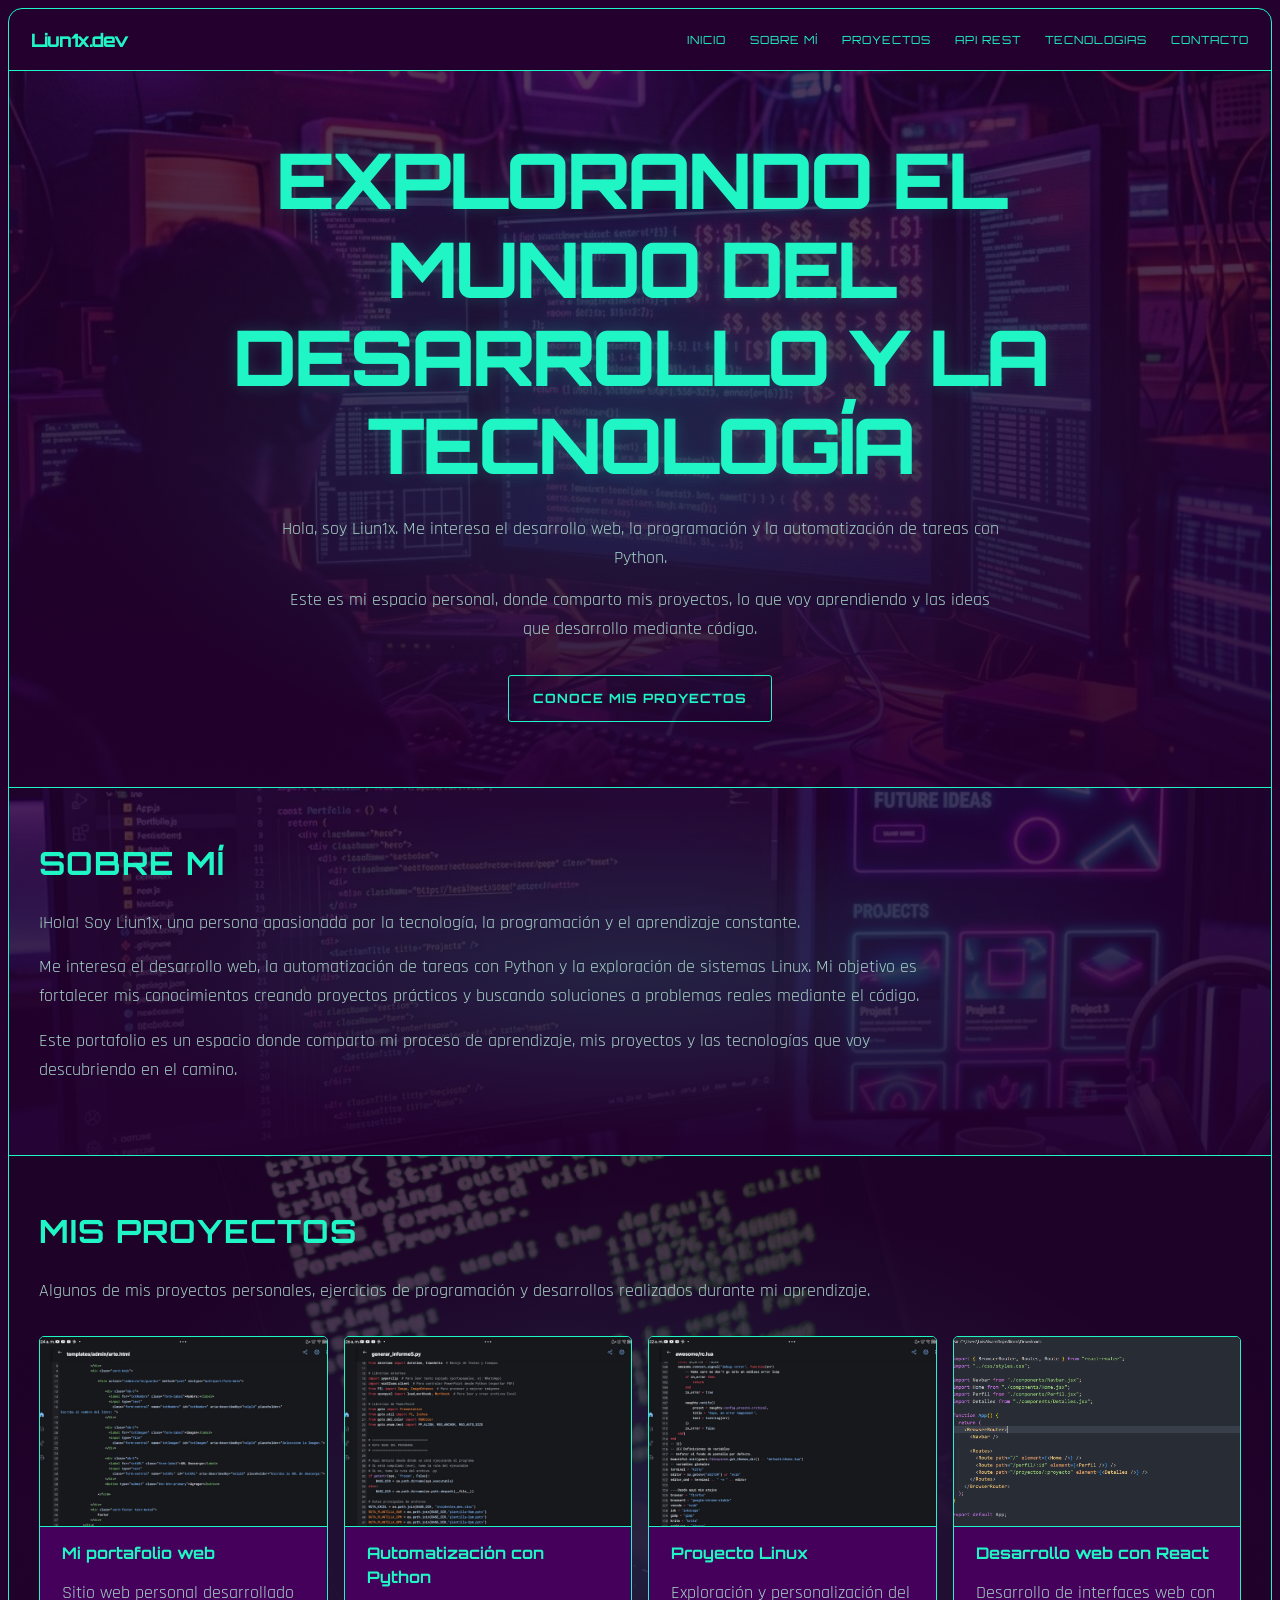
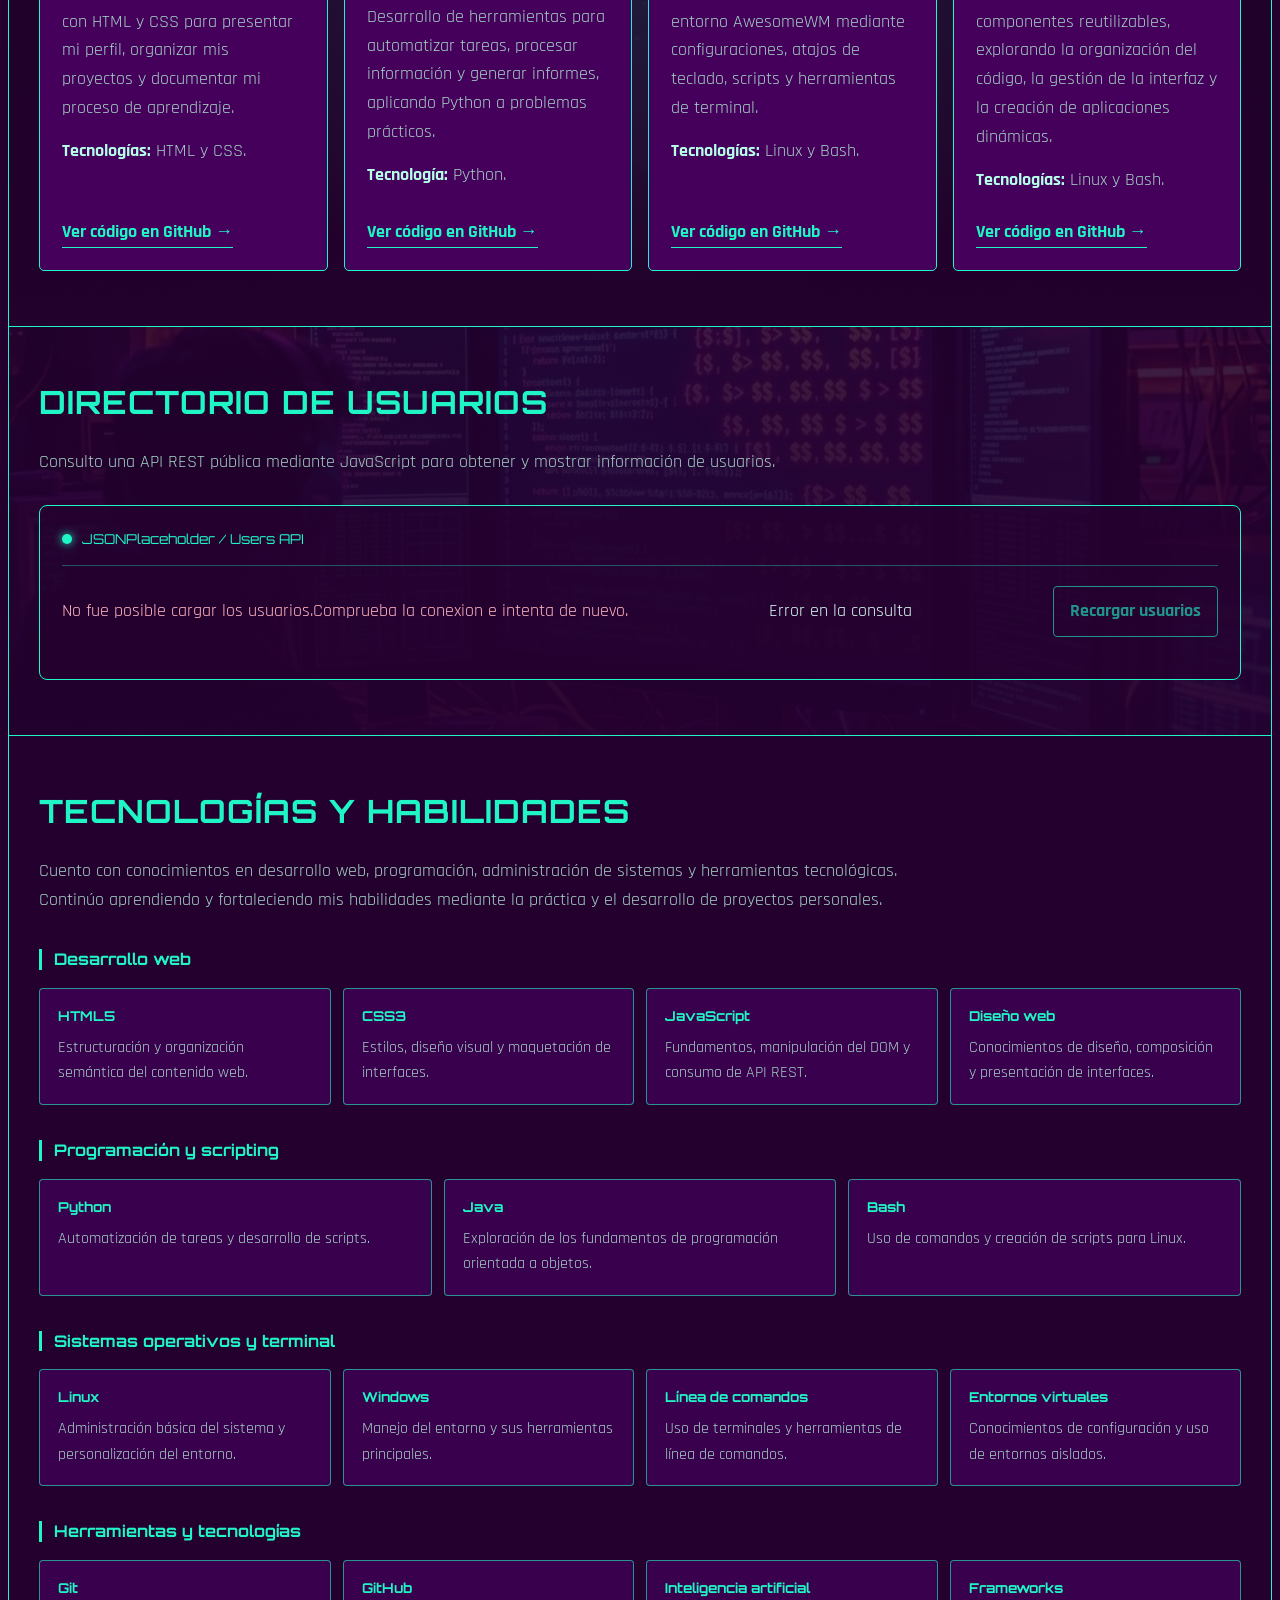
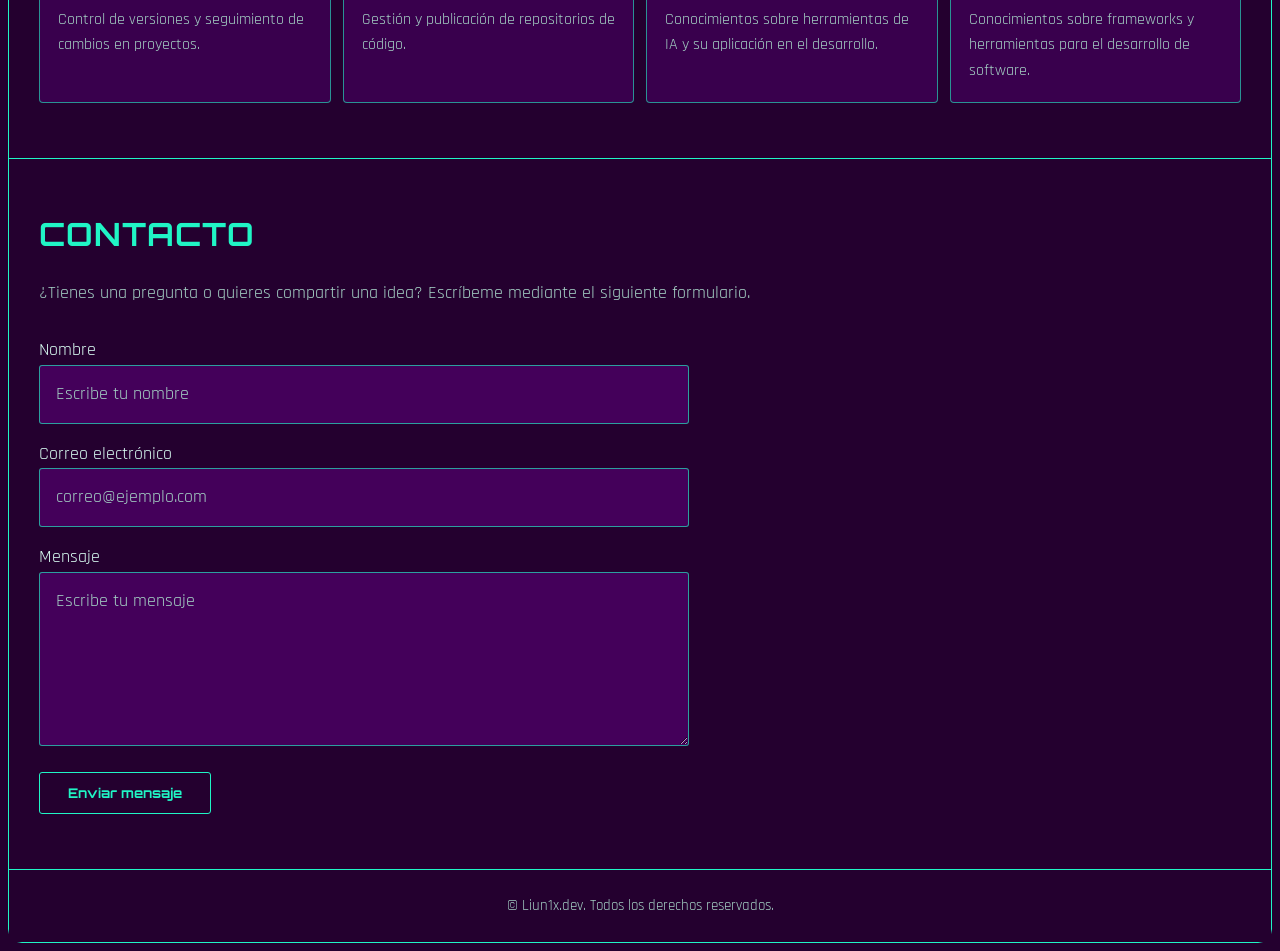
<file: index.html>
<!DOCTYPE html>
<html lang="es">
<head>
    <meta charset="UTF-8">
    <meta name="viewport" content="width=device-width, initial-scale=1.0">

    <!-- El titulo aparece en la pestaña del navegador -->
    <title>Liun1x.dev | Portafolio WEB</title>

    <!-- Esta sera la conexion con la hoja de estilo -->
    <link rel="stylesheet" href="css/styles.css">
</head>
<body>

    <!-- Aqui encontrare el encabezado y el menu de navegacion -->
    <header>
        <nav>
            <!-- Aqui estara el nmmbre que identifica mi portafolio -->
            <div class="logo">Liun1x.dev</div>

            <!-- Aqui estaran los enlaces para moverme entre las secciones del proyecto -->
            <ul class="nav-links">
                <li><a href="#inicio">Inicio</a></li>
                <li><a href="#sobre-mi">Sobre mí</a></li>
                <li><a href="#proyectos">Proyectos</a></li>
                <li><a href="#usuarios-api">API REST</a></li>
                <li><a href="#habilidades">Tecnologias</a></li>
                <li><a href="#contacto">Contacto</a></li>
            </ul>
        </nav>
    </header>

    <!-- Este sera el contenido del portafolio -->
    <main>

        <!-- En esta seccion ira la presentacion inicial -->
        <section id="inicio">
            <h1>Explorando el mundo del desarrollo y la tecnología</h1>

            <p>
                Hola, soy Liun1x. Me interesa el desarrollo web,
                la programación y la automatización de tareas con Python.
            </p>

            <p>
                Este es mi espacio personal, donde comparto mis proyectos,
                lo que voy aprendiendo y las ideas que desarrollo mediante código.
            </p>

            <!-- Enlace que llevara a mis proyectos :) -->
            <a href="#proyectos">Conoce mis proyectos</a>
        </section>

        <!-- Esta seccion llevara info sobre mi -->
        <section id="sobre-mi">
            <h2>Sobre mí</h2>
            <p>
                ¡Hola! Soy Liun1x, una persona apasionada por la tecnología,
                la programación y el aprendizaje constante.
            </p>
            <p>
                Me interesa el desarrollo web, la automatización de tareas 
                con Python y la exploración de sistemas Linux. Mi objetivo
                es fortalecer mis conocimientos creando proyectos prácticos
                y buscando soluciones a problemas reales mediante el código.
            </p>
            <p>
                Este portafolio es un espacio donde comparto mi proceso
                de aprendizaje, mis proyectos y las tecnologías que voy
                descubriendo en el camino.
            </p>
            
        </section>

        <!-- Aqui presento los proyectos que he realizado o estoy desarrollando -->
        <section id="proyectos" class="seccion">
            <h2>Mis proyectos</h2>

            <p>
                Algunos de mis proyectos personales, ejercicios de programación
                y desarrollos realizados durante mi aprendizaje.
            </p>

            <!-- Aqui vere el contenedor de las tarjetas del proyecto -->
            <div class="proyectos-grid">

                <!-- Primera tarjeta portafolio -->
                <article class="proyecto-card">
                    <img
                        class="proyecto-imagen"
                        src="img/arte-htm.jpeg"
                        alt="Vista previa de mi portafolio web"
                        loading="lazy"
                    >

                    <h3>Mi portafolio web</h3>

                    <p>
                        Sitio web personal desarrollado con HTML y CSS para presentar mi perfil, organizar mis proyectos y documentar mi proceso de aprendizaje.
                    </p>

                    <p>
                        <strong>Tecnologías:</strong> HTML y CSS.
                    </p>

                    <!-- Mi repositorio -->
                    <a href="https://github.com/b2bto"
                       target="_blank"
                       rel="noopener noreferrer">
                        Ver código en GitHub →
                    </a>
                </article>

                <!-- Segunda tarjeta ejercicios de Python -->
                 <article class="proyecto-card">
                    <img
                        class="proyecto-imagen"
                        src="img/autoinforme-py.jpeg"
                        alt="Vista previa de mi portafolio web"
                        loading="lazy"
                    >
                    
                    <h3>Automatización con Python</h3>

                    <p>
                        Desarrollo de herramientas para automatizar tareas, procesar información y generar informes, aplicando Python a problemas prácticos.
                    </p>

                    <p>
                        <strong>Tecnología:</strong> Python.
                    </p>

                    <a href="https://github.com/b2bto/Auto-Informe.git"
                       target="_blank"
                       rel="noopener noreferrer">
                        Ver código en GitHub →
                    </a>
                </article>

                <!-- Tercera tarjeta proyecto a desarrollar -->
                <article class="proyecto-card">
                    <img
                        class="proyecto-imagen"
                        src="img/awesome-rc-lua.jpeg"
                        alt="Vista previa de mi portafolio web"
                        loading="lazy"
                    >
                    <h3>Proyecto Linux</h3>

                    <p>
                        Exploración y personalización del entorno AwesomeWM mediante configuraciones, atajos de teclado, scripts y herramientas de terminal.
                    </p>

                    <p>
                        <strong>Tecnologías:</strong> Linux y Bash.
                    </p>

                    <a href="https://github.com/b2bto/Awesome-WM.git">
                        Ver código en GitHub →
                    </a>
                </article>

                <!-- Cuarta tarjeta proyecto en REACT -->
                <article class="proyecto-card">
                    <img
                        class="proyecto-imagen"
                        src="img/App-jsx.png"
                        alt="Vista previa de mi portafolio web actualizado en reac"
                        loading="lazy"
                    >
                    <h3>Desarrollo web con React</h3>

                    <p>
                        Desarrollo de interfaces web con componentes reutilizables, explorando la organización del código, la gestión de la interfaz y la creación de aplicaciones dinámicas.
                    </p>

                    <p>
                        <strong>Tecnologías:</strong> Linux y Bash.
                    </p>

                    <a href="https://github.com/b2bto/Liun1x.dev-react.git">
                        Ver código en GitHub →
                    </a>
                </article>

            </div>
        </section>
        
        <!-- Taller consumo de API -->
        <section id="usuarios-api" class="seccion">
            <h2>Directorio de usuarios</h2>

            <p class="seccion-descripcion">
                Consulto una API REST pública mediante JavaScript
                para obtener y mostrar información de usuarios.
            </p>

            <div class="api-panel">
                <div class="api-encabezado">
                    <span class="api-indicador"></span>
                    <span>JSONPlaceholder / Users API</span>
                </div>

                <div class="api-resumen">
                    <p id="estado" aria-live="polite">
                        Preparando consulta...
                    </p>

                    <p id="contador">
                        Esperando usuarios...
                    </p>

                    <button id="btn-recargar-usuario" type="button">
                        Recargar usuarios
                    </button>
                </div>

                <div id="usuarios"
                    class="usuarios-grid"
                    aria-busy="true">
                </div>
            </div>
        </section>



        <!-- Seccion para organizo los conocimientos -->
        <section id="habilidades" class="seccion">
            <h2>Tecnologías y habilidades</h2>

            <p class="seccion-descripcion">
                Cuento con conocimientos en desarrollo web, programación,
                administración de sistemas y herramientas tecnológicas.
                Continúo aprendiendo y fortaleciendo mis habilidades mediante
                la práctica y el desarrollo de proyectos personales.
            </p>

            <!-- Lenguaje y herramientas relacionados con la web -->
            <div class="categoria-habilidades">
                <h3>Desarrollo web</h3>

                <div class="habilidades-grid">
                    <article class="habilidad-card">
                        <h4>HTML5</h4>
                        <p>Estructuración y organización semántica del contenido web.</p>
                    </article>

                    <article class="habilidad-card">
                        <h4>CSS3</h4>
                        <p>Estilos, diseño visual y maquetación de interfaces.</p>
                    </article>

                    <article class="habilidad-card">
                        <h4>JavaScript</h4>
                        <p>Fundamentos, manipulación del DOM y consumo de API REST.</p>
                    </article>

                    <article class="habilidad-card">
                        <h4>Diseño web</h4>
                        <p>Conocimientos de diseño, composición y presentación de interfaces.</p>
                    </article>
                </div>
            </div>

            <!-- Lenguajes que utilizo para aprender programacion -->
            <div class="categoria-habilidades">
                <h3>Programación y scripting</h3>

                <div class="habilidades-grid">
                    <article class="habilidad-card">
                        <h4>Python</h4>
                        <p>Automatización de tareas y desarrollo de scripts.</p>
                    </article>

                    <article class="habilidad-card">
                        <h4>Java</h4>
                        <p>Exploración de los fundamentos de programación orientada a objetos.</p>
                    </article>

                    <article class="habilidad-card">
                        <h4>Bash</h4>
                        <p>Uso de comandos y creación de scripts para Linux.</p>
                    </article>
                </div>
            </div>

            <!-- Aqui sistemas operativos y uso de la terminal -->
            <div class="categoria-habilidades">
                <h3>Sistemas operativos y terminal</h3>

                <div class="habilidades-grid">
                    <article class="habilidad-card">
                        <h4>Linux</h4>
                        <p>Administración básica del sistema y personalización del entorno.</p>
                    </article>

                    <article class="habilidad-card">
                        <h4>Windows</h4>
                        <p>Manejo del entorno y sus herramientas principales.</p>
                    </article>

                    <article class="habilidad-card">
                        <h4>Línea de comandos</h4>
                        <p>Uso de terminales y herramientas de línea de comandos.</p>
                    </article>

                    <article class="habilidad-card">
                        <h4>Entornos virtuales</h4>
                        <p>Conocimientos de configuración y uso de entornos aislados.</p>
                    </article>
                </div>
            </div>

            <!-- Herramientas para desarrollar mis proyectos -->
            <div class="categoria-habilidades">
                <h3>Herramientas y tecnologías</h3>

                <div class="habilidades-grid">
                    <article class="habilidad-card">
                        <h4>Git</h4>
                        <p>Control de versiones y seguimiento de cambios en proyectos.</p>
                    </article>

                    <article class="habilidad-card">
                        <h4>GitHub</h4>
                        <p>Gestión y publicación de repositorios de código.</p>
                    </article>

                    <article class="habilidad-card">
                        <h4>Inteligencia artificial</h4>
                        <p>Conocimientos sobre herramientas de IA y su aplicación en el desarrollo.</p>
                    </article>

                    <article class="habilidad-card">
                        <h4>Frameworks</h4>
                        <p>Conocimientos sobre frameworks y herramientas para el desarrollo de software.</p>
                    </article>
                </div>
            </div>
        </section>

         <!-- Formulario para  los visitantes puedan escribirme un mensaje -->
        <section id="contacto" class="seccion">
            <h2>Contacto</h2>

            <p class="seccion-descripcion">
                ¿Tienes una pregunta o quieres compartir una idea?
                Escríbeme mediante el siguiente formulario.
            </p>

            <form id="form-contacto">
                <div class="campo-formulario">
                    <label for="nombre">Nombre</label>
                    <input
                        type="text"
                        id="nombre"
                        name="nombre"
                        placeholder="Escribe tu nombre"
                        autocomplete="name"
                        required
                    >
                </div>

                <div class="campo-formulario">
                    <label for="email">Correo electrónico</label>
                    <input
                        type="email"
                        id="email"
                        name="email"
                        placeholder="correo@ejemplo.com"
                        autocomplete="email"
                        required
                    >
                </div>

                <div class="campo-formulario">
                    <label for="mensaje">Mensaje</label>
                    <textarea
                        id="mensaje"
                        name="mensaje"
                        placeholder="Escribe tu mensaje"
                        rows="5"
                        required
                    ></textarea>
                </div>

                <button type="submit">Enviar mensaje</button>
            </form>
        </section>
    </main>

    <!-- Pie de pagina -->
    <footer>
        <p>
            &copy; Liun1x.dev. Todos los derechos reservados.
        </p>
    </footer>
    <script src="js/app.js" defer></script>
</body>
</html>
</file>
<file: css/styles.css>
/* TALLER DISEÑO CON CSS */
/* CONFIGURACIÓN GENERAL CSS LIUN!X.DEV*/

/* Importamos una fuente para los titulos
   y otra fuente para los parrafos. */
@import url('https://fonts.googleapis.com/css2?family=Orbitron:wght@400;500;600;700;800&family=Rajdhani:wght@400;500;600;700&display=swap');

/* Desde aqui controlo los colores. */
:root {
    --fondo: #24002F;
    --morado: #44005A;
    --morado-claro: #5C0870;
    --neon: #20F5C5;
    --neon-suave: #B5FFE9;
    --texto: #D9FDF3;
    --texto-secundario: #A4CFC4;
}

/* Hago que el padding y los bordes se incluyan
   dentro del tamaño total de los elementos. */
* {
    box-sizing: border-box;
    margin: 0;
    padding: 0;
}

/* Estilos principales de toda la página. */
html {
    scroll-behavior: smooth;
    scroll-padding-top: 90px;
}

body {
    background-color: var(--fondo);
    color: var(--texto);
    font-family: 'Rajdhani', sans-serif;
    font-size: 18px;
    line-height: 1.6;
    
    /* Marco exterior parecido al de la referencia. */
    margin: 8px;
    min-height: calc(100vh - 16px);
    border: 1px solid var(--neon);
    border-radius: 14px;
    overflow-wrap: anywhere;   
}

/* Los títulos tendrán una apariencia tecnológica. */
h1, h2, h3, h4 {
    font-family: 'Orbitron', sans-serif;
    color: var(--neon);
    line-height: 1.3;
}

/* Los enlaces heredarán los colores del diseño. */
a {
    color: var(--neon);
    text-decoration: none;
    transition: color 0.25s ease;
}

/* Efecto al colocar el cursor sobre un enlace. */
a:hover {
    color: var(--neon-suave);
}

/* Paso 2. Encabezado y menú de navegación*/
/* Tu HTML ya contiene header, nav, .logo y .nav-links. Vamos a distribuirlos horizontalmente, como en la imagen.*/


/* =========================================
   2. ENCABEZADO Y NAVEGACIÓN
   ========================================= */

/* Línea inferior del encabezado. */
header {
    border-bottom: 1px solid var(--neon);
    padding: 16px 22px;
}

/* Coloca el logo a la izquierda
   y el menú a la derecha. */
nav {
    display: flex;
    justify-content: space-between;
    align-items: center;
    gap: 20px;
    flex-wrap: wrap;
}

/* Nombre del portafolio. */
.logo {
    font-family: 'Orbitron', sans-serif;
    font-size: 1.15rem;
    font-weight: 800;
    color: var(--neon);
    letter-spacing: -1px;
}

/* Lista de enlaces del menú. */
.nav-links {
    display: flex;
    align-items: center;
    justify-content: flex-end;
    gap: 24px;
    list-style: none;
    flex-wrap: wrap;
}

/* Apariencia de cada enlace. */
.nav-links a {
    display: inline-block;
    font-family: 'Orbitron', sans-serif;
    font-size: 0.7rem;
    text-transform: uppercase;
    letter-spacing: 1px;
}

/* El enlace se ilumina al pasar el cursor. */
.nav-links a:hover {
    text-shadow: 0 0 10px var(--neon);
}

/* Paso 3. Sección de inicio: el elemento principal*/
/* Esta es la parte más importante del diseño. Vamos a centrar el título, darle un tamaño grande y destacar el enlace que conduce a tus proyectos.*/

/* =========================================
   3. PRESENTACIÓN INICIAL
   ========================================= */

/* Espacio y alineación de la sección de inicio. */
#inicio {
    min-height: 340px;
    padding: 65px 24px;
    display: flex;
    flex-direction: column;
    justify-content: center;
    align-items: center;
    text-align: center;
    border-bottom: 1px solid var(--neon);
}

/* Título principal grande y adaptable. */
#inicio h1 {
    max-width: 1000px;
    font-size: clamp(2.1rem, 6vw, 4.8rem);
    font-weight: 800;
    text-transform: uppercase;
    letter-spacing: -3px;
    line-height: 1.15;
    margin-bottom: 24px;

    /* Brillo suave del texto. */
    text-shadow: 0 0 16px rgba(32, 245, 197, 0.18);
}

/* Párrafos de presentación. */
#inicio p {
    max-width: 720px;
    color: var(--texto-secundario);
    margin-bottom: 12px;
    font-size: 1.15rem;
}

/* Botón para visitar los proyectos. */
#inicio > a {
    display: inline-block;
    margin-top: 20px;
    padding: 12px 24px;
    border: 1px solid var(--neon);
    border-radius: 3px;
    font-family: 'Orbitron', sans-serif;
    font-size: 0.8rem;
    font-weight: 700;
    text-transform: uppercase;
    letter-spacing: 1px;

    transition:
        background-color 0.25s ease,
        color 0.25s ease,
        box-shadow 0.25s ease;
}

/* El botón se ilumina al pasar el cursor. */
#inicio > a:hover {
    background-color: var(--neon);
    color: var(--fondo);
    box-shadow: 0 0 18px rgba(32, 245, 197, 0.4);
}


/* Paso 4. Secciones y títulos*/
/* Ahora daremos el mismo estilo a «Sobre mí», «Mis proyectos», «Tecnologías y habilidades» y «Contacto».*/


/* =========================================
   4. ESTILO DE LAS SECCIONES
   ========================================= */

/* Espaciado general de las secciones. */
#sobre-mi,
.seccion,
#contacto {
    padding: 55px 30px;
    border-bottom: 1px solid var(--neon);
}

/* Títulos de las secciones. */
#sobre-mi h2,
.seccion h2,
#contacto h2 {
    font-size: clamp(1.4rem, 3vw, 2rem);
    margin-bottom: 24px;
    text-transform: uppercase;
    letter-spacing: 1px;
}

/* Texto de la sección Sobre mí. */
#sobre-mi p {
    max-width: 900px;
    margin-bottom: 16px;
    color: var(--texto-secundario);
}

/* Descripción que aparece bajo los títulos. */
.seccion > p,
.seccion-descripcion {
    max-width: 900px;
    margin-bottom: 28px;
    color: var(--texto-secundario);
}

/* Paso 5. Tarjetas de proyectos*/
/* Tu HTML ya contiene .proyectos-grid y .proyecto-card. Con CSS Grid podemos organizar los tres proyectos en columnas, con bordes neón y un efecto de elevación.*/


/* =========================================
   5. TARJETAS DE PROYECTOS
   ========================================= */

/* Distribuye las tarjetas en columnas adaptables. */
.proyectos-grid {
    display: grid;
    grid-template-columns: repeat(
        auto-fit,
        minmax(min(100%, 240px), 1fr)
    );
    gap: 16px;
    margin-top: 30px;
}

/* Diseño individual de cada proyecto. */
.proyecto-card {
    background-color: var(--morado);
    border: 1px solid var(--neon);
    border-radius: 5px;
    padding: 24px;
    display: flex;
    flex-direction: column;
    align-items: flex-start;
    gap: 14px;

    /* Animación al interactuar con la tarjeta. */
    transition:
        transform 0.25s ease,
        background-color 0.25s ease,
        box-shadow 0.25s ease;
}

/* La tarjeta se eleva ligeramente. */
.proyecto-card:hover {
    transform: translateY(-5px);
    background-color: var(--morado-claro);
    box-shadow: 0 0 16px rgba(32, 245, 197, 0.15);
}

/* Título de cada proyecto. */
.proyecto-card h3 {
    font-size: 1rem;
    line-height: 1.5;
}

/* Descripción del proyecto. */
.proyecto-card p {
    color: var(--texto-secundario);
}

/* Destaca las tecnologías utilizadas. */
.proyecto-card strong {
    color: var(--neon-suave);
}

/* Enlace al repositorio. */
.proyecto-card a {
    margin-top: auto;
    padding-top: 10px;
    font-weight: 700;
    border-bottom: 1px solid var(--neon);
}
/*La regla auto-fit hace que las tarjetas ocupen las columnas disponibles sin que tengas que indicar manualmente cuántas habrá en cada resolución.*/

/* Paso 6. Tarjetas de habilidades*/
/* Aplicaremos un estilo coherente a las tecnologías que conoces: HTML, CSS, JavaScript, Python, Java, Bash, Linux, Git y las demás.*/


/* =========================================
   6. TECNOLOGÍAS Y HABILIDADES
   ========================================= */

/* Cada categoría tiene su propio espacio. */
.categoria-habilidades {
    margin-top: 35px;
}

/* Título de cada grupo de habilidades. */
.categoria-habilidades h3 {
    font-size: 1rem;
    margin-bottom: 18px;
    padding-left: 12px;
    border-left: 3px solid var(--neon);
}

/* Cuadrícula de tecnologías. */
.habilidades-grid {
    display: grid;
    grid-template-columns: repeat(
        auto-fit,
        minmax(min(100%, 190px), 1fr)
    );
    gap: 12px;
}

/* Tarjeta individual de habilidad. */
.habilidad-card {
    background-color: rgba(68, 0, 90, 0.7);
    border: 1px solid rgba(32, 245, 197, 0.6);
    padding: 18px;
    border-radius: 4px;

    transition:
        border-color 0.25s ease,
        transform 0.25s ease;
}

/* Efecto al pasar el cursor. */
.habilidad-card:hover {
    border-color: var(--neon);
    transform: translateY(-3px);
}

/* Nombre de la tecnología. */
.habilidad-card h4 {
    font-size: 0.85rem;
    margin-bottom: 10px;
}

/* Descripción de la habilidad. */
.habilidad-card p {
    font-size: 1rem;
    color: var(--texto-secundario);
}
/* Paso 7. Formulario de contacto 
Vamos a darle al formulario un estilo similar al de una terminal futurista, manteniendo campos legibles y un botón destacado.*/


/* =========================================
   7. FORMULARIO DE CONTACTO
   ========================================= */

/* Limita el ancho y centra el formulario. */
#contacto form {
    max-width: 650px;
    display: flex;
    flex-direction: column;
    gap: 16px;
}

/* Estilos compartidos por los campos. */
#contacto input,
#contacto textarea {
    width: 100%;
    padding: 14px 16px;
    background-color: var(--morado);
    color: var(--texto);
    border: 1px solid rgba(32, 245, 197, 0.65);
    border-radius: 3px;
    font: inherit;
    outline: none;
}

/* Color del texto de ayuda. */
#contacto input::placeholder,
#contacto textarea::placeholder {
    color: var(--texto-secundario);
}

/* Resalta el campo que se está utilizando. */
#contacto input:focus,
#contacto textarea:focus {
    border-color: var(--neon);
    box-shadow: 0 0 10px rgba(32, 245, 197, 0.15);
}

/* Área de escritura del mensaje. */
#contacto textarea {
    min-height: 150px;
    resize: vertical;
}

/* Botón de envío. */
#contacto button {
    align-self: flex-start;
    padding: 12px 28px;
    background-color: transparent;
    color: var(--neon);
    border: 1px solid var(--neon);
    border-radius: 3px;
    font-family: 'Orbitron', sans-serif;
    font-weight: 700;
    cursor: pointer;
    transition: 0.25s ease;
}

/* Cambio de colores al pasar el cursor. */
#contacto button:hover {
    background-color: var(--neon);
    color: var(--fondo);
    box-shadow: 0 0 15px rgba(32, 245, 197, 0.25);
}

/* Nota: estos estilos solo cambian la apariencia. Para que el formulario envíe mensajes necesitarás conectarlo a un servicio o desarrollar la lógica correspondiente.
Paso 8. Pie de página*/


/* =========================================
   8. PIE DE PÁGINA
   ========================================= */

footer {
    padding: 24px 16px;
    text-align: center;
    background-color: var(--fondo);
}

/* Texto de derechos reservados. */
footer p {
    color: var(--texto-secundario);
    font-size: 0.95rem;
}

/* Paso 9. Adaptación para móviles
Finalmente, vamos a ajustar la navegación, el título y los espacios para que el portafolio se vea bien en móviles y tabletas.*/


/* =========================================
   9. DISEÑO RESPONSIVE
   ========================================= */

/* Ajustes para móviles y pantallas estrechas. */
@media (max-width: 100px) {

    /* Reduce los espacios del encabezado. */
    header {
        padding: 16px;
    }

    /* Centra el menú cuando no cabe en una fila. */
    nav {
        flex-direction: column;
        align-items: flex-start;
    }

    .nav-links {
        justify-content: flex-start;
        gap: 12px 18px;
    }

    .nav-links a {
        font-size: 0.65rem;
    }

    /* Reduce el tamaño del título principal. */
    #inicio {
        min-height: 300px;
        padding: 48px 18px;
    }

    #inicio h1 {
        letter-spacing: -1px;
    }

    /* Reduce el espacio lateral de las secciones. */
    #sobre-mi,
    .seccion,
    #contacto {
        padding: 38px 18px;
    }
}

/* Ajustes adicionales para móviles muy pequeños. */
@media (max-width: 380px) {

    body {
        margin: 4px;
    }

    .nav-links {
        gap: 10px;
    }

    .nav-links a {
        font-size: 0.6rem;
    }

    #inicio h1 {
        font-size: 1.9rem;
    }
}
/* Fondo tecnológico para la sección de inicio */
#inicio {
    position: relative;
    isolation: isolate;
    overflow: hidden;
    background:
        linear-gradient(
            rgba(36, 0, 47, 0.78),
            rgba(36, 0, 47, 0.92)
        ),
        url("/img/fondo-tech.jpg") center / cover no-repeat;
}

/* Brillo decorativo neón */
#inicio::before {
    content: "";
    position: absolute;
    inset: 0;
    background: radial-gradient(
        ellipse at center,
        rgba(32, 245, 197, 0.12),
        transparent 65%
    );
    pointer-events: none;
    z-index: -1;
}

/* Fondo tecnológico para la sección de inicio */
#sobre-mi {
    position: relative;
    isolation: isolate;
    overflow: hidden;
    background:
        linear-gradient(
            rgba(36, 0, 47, 0.78),
            rgba(36, 0, 47, 0.92)
        ),
        url("/img/proyecto-python.jpg") center / cover no-repeat;
}

/* Brillo decorativo neón */
#sobre-mi::before {
    content: "";
    position: absolute;
    inset: 0;
    background: radial-gradient(
        ellipse at center,
        rgba(32, 245, 197, 0.12),
        transparent 65%
    );
    pointer-events: none;
    z-index: -1;
}

/* Fondo tecnológico para la sección de proyectos */
#proyectos {
    position: relative;
    isolation: isolate;
    overflow: hidden;
    background:
        linear-gradient(
            rgba(36, 0, 47, 0.78),
            rgba(36, 0, 47, 0.92)
        ),
        url("/img/proyecto-web.jpg") center / cover no-repeat;
}

/* Brillo decorativo neón */
#proyectos::before {
    content: "";
    position: absolute;
    inset: 0;
    background: radial-gradient(
        ellipse at center,
        rgba(32, 245, 197, 0.12),
        transparent 65%
    );
    pointer-events: none;
    z-index: -1;
}

/* Imágenes de las tarjetas de proyectos */
.proyecto-card {
    overflow: hidden;
    padding: 0 0 22px;
}

/* Imagen superior */
.proyecto-imagen {
    display: block;
    width: 100%;
    height: 190px;
    object-fit: cover;
    border-bottom: 1px solid var(--neon);
    transition: transform 0.4s ease;
}

/* Efecto zoom */
.proyecto-card:hover .proyecto-imagen {
    transform: scale(1.04);
}

/* Espaciado del contenido */
.proyecto-card h3,
.proyecto-card p,
.proyecto-card > a {
    margin-left: 22px;
    margin-right: 22px;
}

/* Mantiene el enlace al final de la tarjeta */
.proyecto-card > a {
    margin-top: auto;
}


.tecnologia-icono {
    width: 42px;
    height: 42px;
    object-fit: contain;
    margin-bottom: 14px;
    transition: transform 0.25s ease;
}

.habilidad-card:hover .tecnologia-icono {
    transform: translateY(-4px) scale(1.08);
}

/*   10. TALLER: CONSUMO DE API REST */

#usuarios-api {
    position: relative;
    isolation: isolate;
    overflow: hidden;
    background:
        linear-gradient(
            rgba(36, 0, 47, 0.88),
            rgba(36, 0, 47, 0.96)
        ),
        url("/img/fondo-tech.jpg") center / cover no-repeat;
}

/* Panel principal de la API */
.api-panel {
    margin-top: 28px;
    padding: 22px;
    background: rgba(36, 0, 47, 0.75);
    border: 1px solid var(--neon);
    border-radius: 8px;
    min-width: 0;
}

/* Encabezado inspirado en una terminal */
.api-encabezado {
    display: flex;
    align-items: center;
    gap: 10px;
    padding-bottom: 16px;
    border-bottom: 1px solid rgba(32, 245, 197, 0.35);
    color: var(--neon);
    font-family: 'Orbitron', sans-serif;
    font-size: 0.85rem;
    overflow-wrap: anywhere;
}

.api-indicador {
    width: 10px;
    height: 10px;
    flex-shrink: 0;
    background: var(--neon);
    border-radius: 50%;
    box-shadow: 0 0 10px var(--neon);
}

/* Contador y botón de recarga */
.api-resumen {
    display: flex;
    justify-content: space-between;
    align-items: center;
    flex-wrap: wrap;
    gap: 14px;
    padding: 20px 0;
}

.api-resumen strong {
    color: var(--neon);
}

#btn-recargar-usuario {
    padding: 10px 16px;
    background: transparent;
    color: var(--neon);
    border: 1px solid var(--neon);
    border-radius: 4px;
    font: inherit;
    font-weight: 700;
    cursor: pointer;
    transition: background-color 0.25s ease,
                color 0.25s ease;
}

#btn-recargar-usuario:hover {
    background: var(--neon);
    color: var(--fondo);
}

#btn-recargar-usuario:focus-visible {
    outline: 2px solid var(--neon-suave);
    outline-offset: 4px;
}

#btn-recargar-usuario {
    opacity: 0.6;
    cursor: wait;
}

/* Cuadrícula adaptable de usuarios */
.usuarios-grid {
    display: grid;
    grid-template-columns: repeat(
        auto-fit,
        minmax(min(100%, 230px), 1fr)
    );
    gap: 18px;
}

/* Tarjeta de cada usuario */
.usuario-card {
    min-width: 0;
    padding: 20px;
    background: rgba(68, 0, 90, 0.8);
    border: 1px solid rgba(32, 245, 197, 0.55);
    border-radius: 6px;
    overflow-wrap: anywhere;
    transition: transform 0.25s ease,
                border-color 0.25s ease,
                box-shadow 0.25s ease;
}

.usuario-card:hover {
    transform: translateY(-4px);
    border-color: var(--neon);
    box-shadow: 0 0 16px rgba(32, 245, 197, 0.15);
}

.usuario-numero {
    display: inline-block;
    margin-bottom: 14px;
    padding: 4px 9px;
    color: var(--neon);
    border: 1px solid rgba(32, 245, 197, 0.45);
    border-radius: 3px;
    font-size: 0.8rem;
}

.usuario-card h3 {
    margin-bottom: 14px;
    font-size: 1rem;
    overflow-wrap: anywhere;
}

.usuario-card p {
    margin-top: 9px;
    color: var(--texto-secundario);
    font-size: 1rem;
}

.usuario-card strong {
    color: var(--neon-suave);
}

/* Mensajes de carga y error */
.api-mensaje {
    grid-column: 1 / -1;
    padding: 24px 12px;
    color: var(--texto-secundario);
    text-align: center;
}

.api-error {
    color: #ffb4c0;
}

@media (max-width: 100px) {
    .api-panel {
        padding: 16px;
    }

    .api-resumen {
        align-items: stretch;
        flex-direction: column;
    }

    #btn--usuario {
        width: 100%;
    }

    .usuarios-grid {
        grid-template-columns: 1fr;
    }
}
#estado.error {
    color: #ffb4c0;
}
</file>
